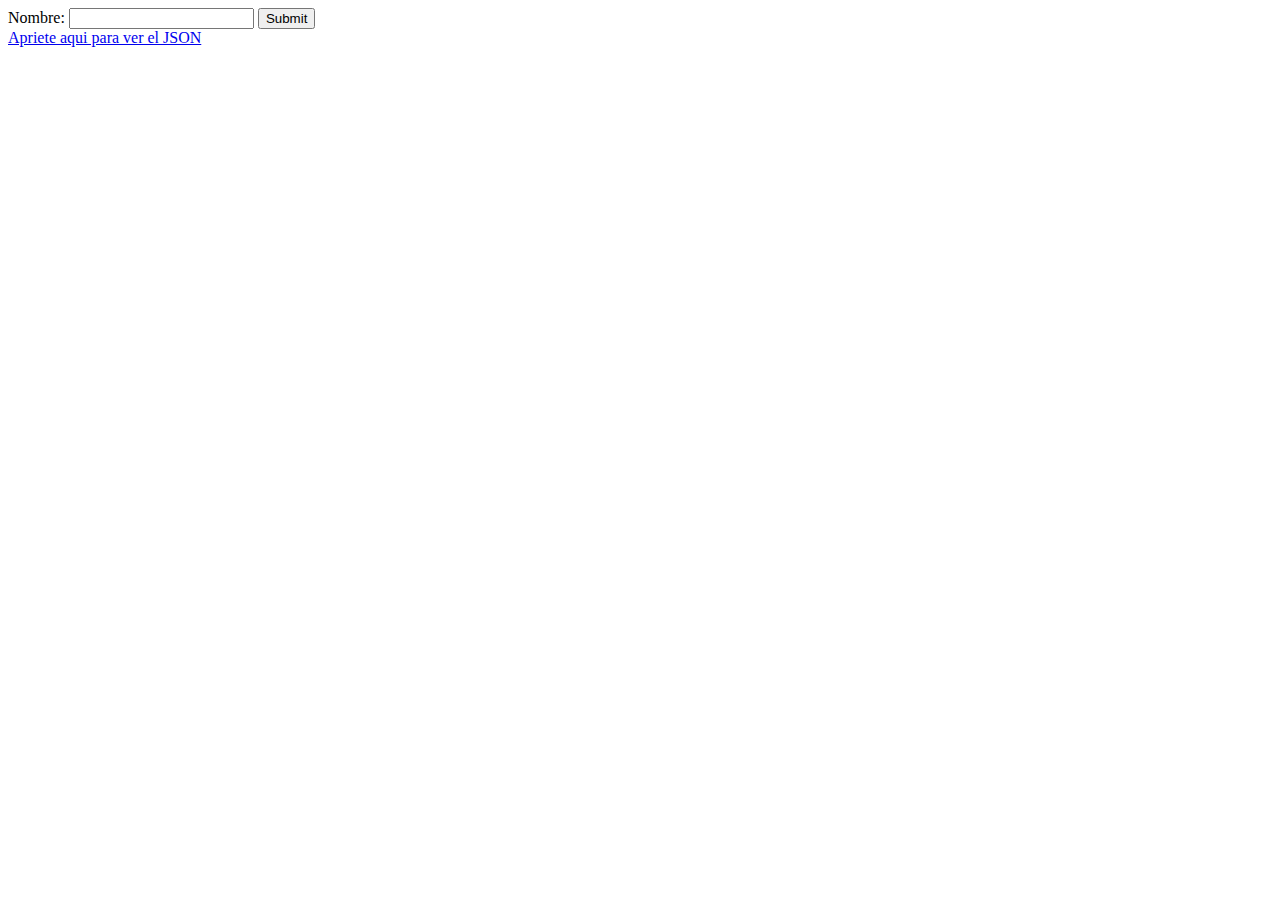
<file: 1.5 - sitiodinamico/src/main/webapp/index.html>
<!DOCTYPE html>
<html lang="en">
<head>
    <meta charset="UTF-8">
    <title>Title</title>
</head>
<body>
<form action="premio-servlet" method="post">
    <label for="POST-name">Nombre: </label><input id="POST-name" type="text" name="name">
    <button type="submit" value="Submit">Submit</button>
</form>
<a href="premio-servlet?formato=json">Apriete aqui para ver el JSON</a>
</body>
</html>
</file>
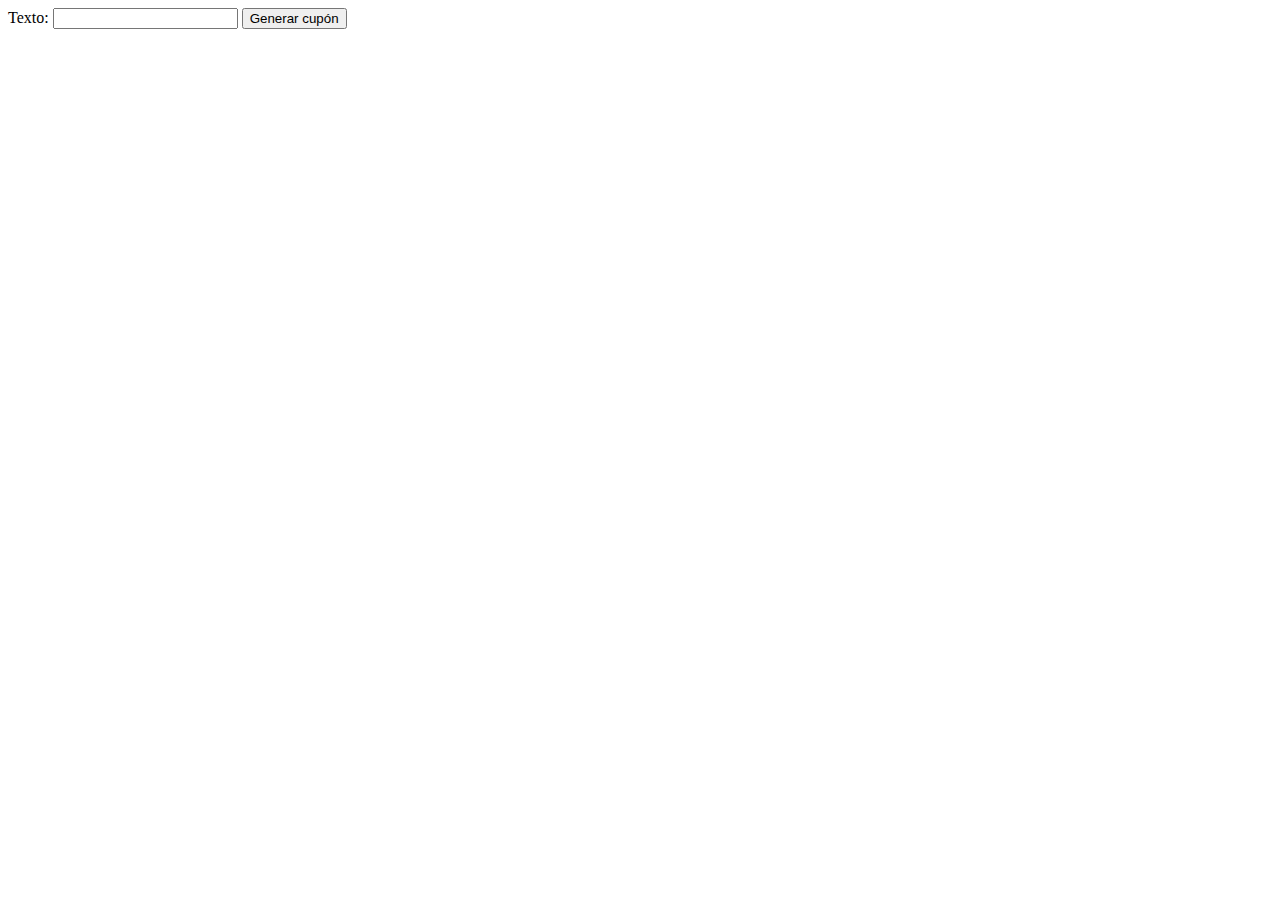
<file: 2.6 - FestivalCapital/src/main/webapp/index.html>
<!DOCTYPE html>
<html lang="en">
<head>
    <meta charset="UTF-8">
    <title>Generar cupon</title>
</head>
<body>
<form action="imprime-cupon" method="post">
    <label for="texto">Texto: </label>
    <input type="text" id="texto" name="texto" required>
    <button type="submit">Generar cupón</button>
</form>
</body>
</html>
</file>
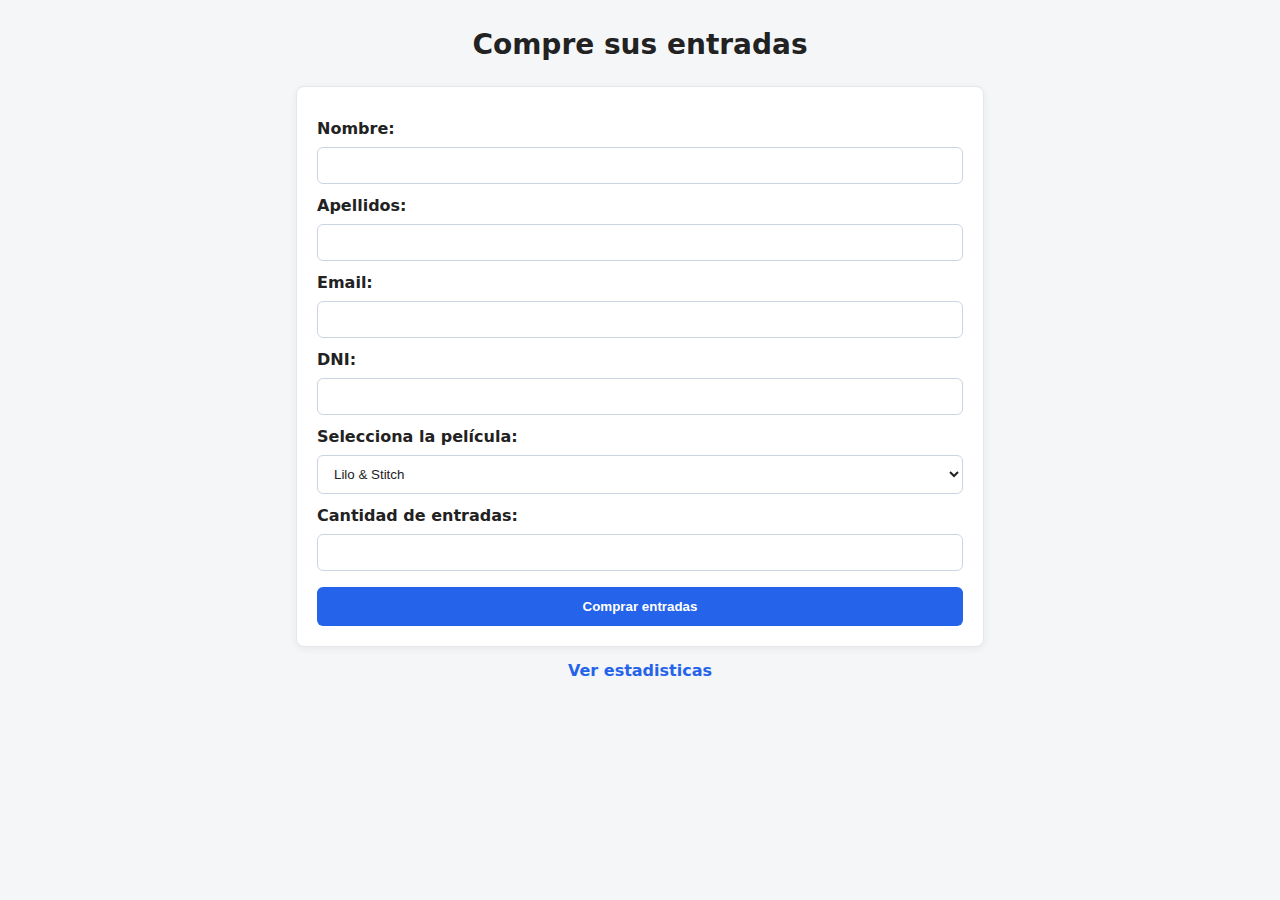
<file: Entregable 1/src/main/webapp/index.html>
<!DOCTYPE html>
<html lang="en">
<head>
    <meta charset="UTF-8">
    <title>Compre sus entradas</title>
    <meta name="viewport" content="width=device-width, initial-scale=1">
    <link rel="stylesheet" href="index.css">
</head>
<body>
    <div class="container">
        <h1>Compre sus entradas</h1>
        <form action="imprime_entrada" method="post">
            <label for="nombre">Nombre:</label>
            <input name="nombre" id="nombre" type="text"><br>
            <label for="apellidos">Apellidos:</label>
            <input name="apellidos" id="apellidos" type="text"><br>
            <label for="email">Email:</label>
            <input name="email" id="email" type="email"><br>
            <label for="dni">DNI:</label>
            <input name="dni" id="dni" type="text"><br>

            <label for="pelicula">Selecciona la película:</label>
            <select name="pelicula" id="pelicula">
                <option value="Lilo & Stitch">Lilo & Stitch</option>
                <option value="La mujer de la fila">La mujer de la fila</option>
                <option value="Demon Slayer">Demon Slayer</option>
                <option value="La luz que imaginamos">La luz que imaginamos</option>
            </select><br>
            <label for="cantidad">Cantidad de entradas:</label>
            <input name="cantidad" id="cantidad" type="number" min="1" max="10"><br>
            <button type="submit" value="Comprar entradas">Comprar entradas</button>
        </form>
        <div class="actions">
            <a href="visualizar_estadisticas">Ver estadisticas</a>
        </div>
    </div>
</body>
</html>
</file>
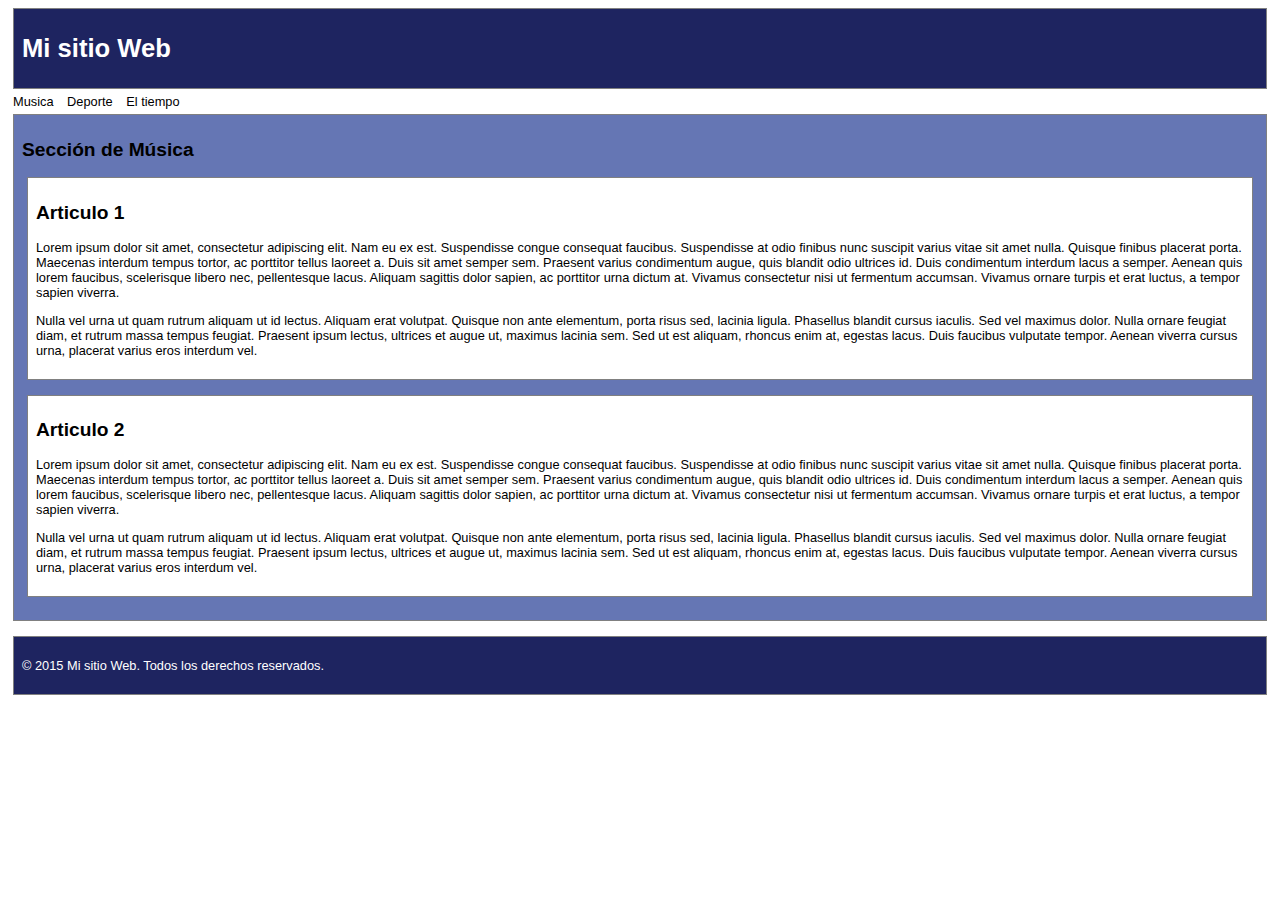
<file: 1.1 - sitioestatico/paginav4.html>
<!DOCTYPE html>
<html lang="en">
<head>
    <meta charset="UTF-8">
    <title>Paginav4</title>
    <style>
        body {
            font-family: Verdana, sans-serif;
            font-size: 0.8em;
        }
        div#header, div#footer, div#content, div#post {
            border: 1px solid grey;
            margin: 5px;
            margin-bottom: 15px;
            padding: 8px;
            background-color: white;
        }

        div#header, div#footer {
            color: white;
            background-color: #1e2460;
            margin-bottom: 5px;
        }

        div#content {
            background-color: #6576b4;
        }

        div#menu ul {
            margin: 0;
            padding: 0;
        }

        div#menu ul li {
            display: inline;
            margin: 5px;
        }
    </style>
</head>
<body>
<div id="header">
    <h1>Mi sitio Web</h1>
</div>
<div id="menu">
    <ul>
        <li>Musica</li>
        <li>Deporte</li>
        <li>El tiempo</li>
    </ul>
</div>
<div id="content">
    <h2>Sección de Música</h2>
    <div id="post">
        <h2>Articulo 1</h2>
        <p>Lorem ipsum dolor sit amet, consectetur adipiscing elit. Nam eu ex est. Suspendisse congue consequat
            faucibus. Suspendisse at odio finibus nunc suscipit varius vitae sit amet nulla. Quisque finibus placerat
            porta. Maecenas interdum tempus tortor, ac porttitor tellus laoreet a. Duis sit amet semper sem. Praesent
            varius condimentum augue, quis blandit odio ultrices id. Duis condimentum interdum lacus a semper. Aenean
            quis lorem faucibus, scelerisque libero nec, pellentesque lacus. Aliquam sagittis dolor sapien, ac porttitor
            urna dictum at. Vivamus consectetur nisi ut fermentum accumsan. Vivamus ornare turpis et erat luctus, a
            tempor sapien viverra.</p>
        <p>Nulla vel urna ut quam rutrum aliquam ut id lectus. Aliquam erat volutpat. Quisque non ante elementum, porta
            risus sed, lacinia ligula. Phasellus blandit cursus iaculis. Sed vel maximus dolor. Nulla ornare feugiat
            diam, et rutrum massa tempus feugiat. Praesent ipsum lectus, ultrices et augue ut, maximus lacinia sem. Sed
            ut est aliquam, rhoncus enim at, egestas lacus. Duis faucibus vulputate tempor. Aenean viverra cursus urna,
            placerat varius eros interdum vel.</p>
    </div>
    <div id="post">
        <h2>Articulo 2</h2>
        <p>Lorem ipsum dolor sit amet, consectetur adipiscing elit. Nam eu ex est. Suspendisse congue consequat
            faucibus. Suspendisse at odio finibus nunc suscipit varius vitae sit amet nulla. Quisque finibus placerat
            porta. Maecenas interdum tempus tortor, ac porttitor tellus laoreet a. Duis sit amet semper sem. Praesent
            varius condimentum augue, quis blandit odio ultrices id. Duis condimentum interdum lacus a semper. Aenean
            quis lorem faucibus, scelerisque libero nec, pellentesque lacus. Aliquam sagittis dolor sapien, ac porttitor
            urna dictum at. Vivamus consectetur nisi ut fermentum accumsan. Vivamus ornare turpis et erat luctus, a
            tempor sapien viverra.</p>
        <p>Nulla vel urna ut quam rutrum aliquam ut id lectus. Aliquam erat volutpat. Quisque non ante elementum, porta
            risus sed, lacinia ligula. Phasellus blandit cursus iaculis. Sed vel maximus dolor. Nulla ornare feugiat
            diam, et rutrum massa tempus feugiat. Praesent ipsum lectus, ultrices et augue ut, maximus lacinia sem. Sed
            ut est aliquam, rhoncus enim at, egestas lacus. Duis faucibus vulputate tempor. Aenean viverra cursus urna,
            placerat varius eros interdum vel.</p>
    </div>
</div>
<div id="footer">
    <p>&#169; 2015 Mi sitio Web. Todos los derechos reservados.</p>
</div>
</body>
</html>
</file>
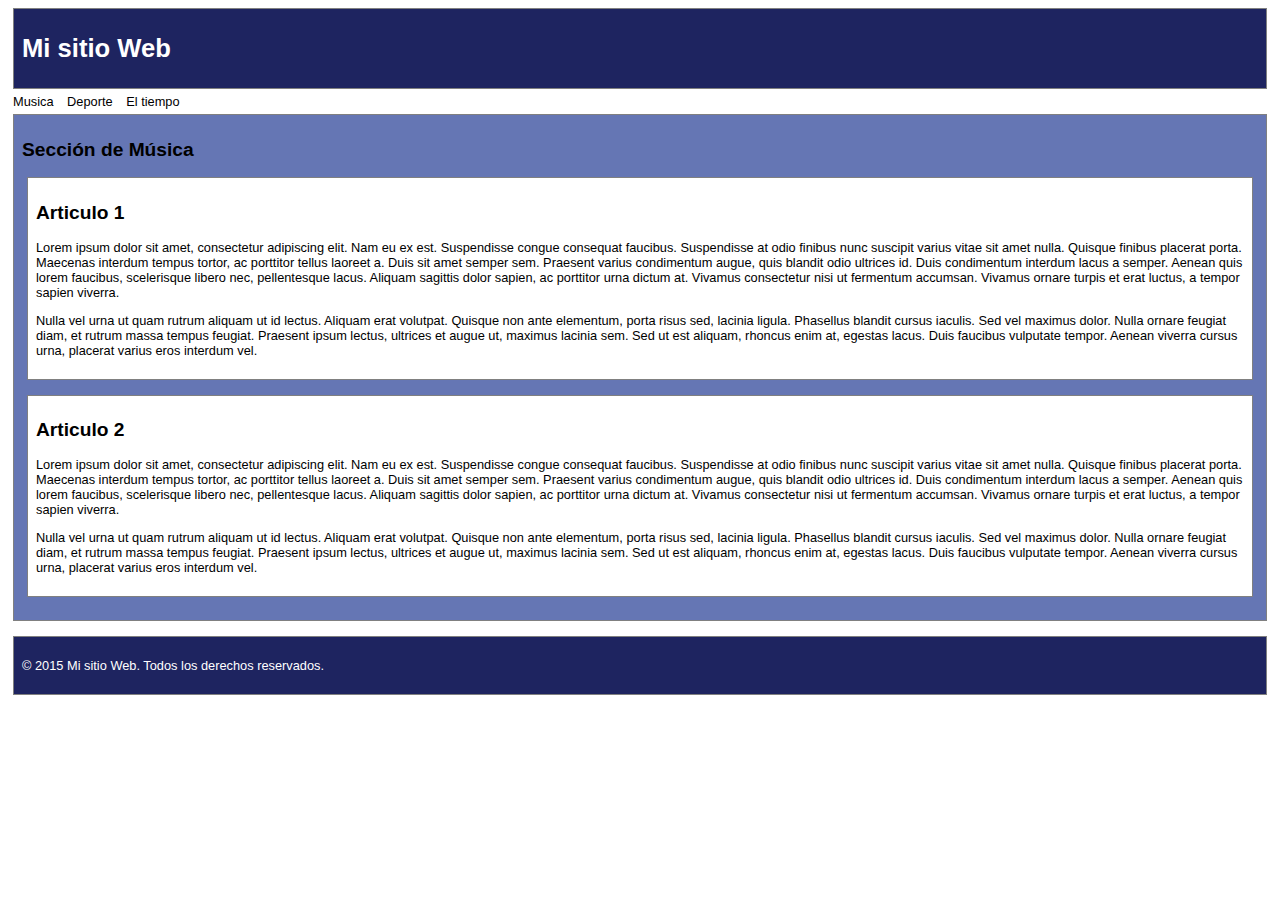
<file: 1.1 - sitioestatico/paginav5.html>
<!DOCTYPE html>
<html lang="en">
<meta charset="UTF-8">
<title>Paginav4</title>
<link rel="stylesheet" href="public/estilos/estilo.css" />
    
<body>
<header>
    <h1>Mi sitio Web</h1>
</header>
<nav>
    <ul>
        <li>Musica</li>
        <li>Deporte</li>
        <li>El tiempo</li>
    </ul>
</nav>
<section>
    <h2>Sección de Música</h2>
    <article>
        <h2>Articulo 1</h2>
        <p>Lorem ipsum dolor sit amet, consectetur adipiscing elit. Nam eu ex est. Suspendisse congue consequat
            faucibus. Suspendisse at odio finibus nunc suscipit varius vitae sit amet nulla. Quisque finibus placerat
            porta. Maecenas interdum tempus tortor, ac porttitor tellus laoreet a. Duis sit amet semper sem. Praesent
            varius condimentum augue, quis blandit odio ultrices id. Duis condimentum interdum lacus a semper. Aenean
            quis lorem faucibus, scelerisque libero nec, pellentesque lacus. Aliquam sagittis dolor sapien, ac porttitor
            urna dictum at. Vivamus consectetur nisi ut fermentum accumsan. Vivamus ornare turpis et erat luctus, a
            tempor sapien viverra.</p>
        <p>Nulla vel urna ut quam rutrum aliquam ut id lectus. Aliquam erat volutpat. Quisque non ante elementum, porta
            risus sed, lacinia ligula. Phasellus blandit cursus iaculis. Sed vel maximus dolor. Nulla ornare feugiat
            diam, et rutrum massa tempus feugiat. Praesent ipsum lectus, ultrices et augue ut, maximus lacinia sem. Sed
            ut est aliquam, rhoncus enim at, egestas lacus. Duis faucibus vulputate tempor. Aenean viverra cursus urna,
            placerat varius eros interdum vel.</p>
    </article>
    <article>
        <h2>Articulo 2</h2>
        <p>Lorem ipsum dolor sit amet, consectetur adipiscing elit. Nam eu ex est. Suspendisse congue consequat
            faucibus. Suspendisse at odio finibus nunc suscipit varius vitae sit amet nulla. Quisque finibus placerat
            porta. Maecenas interdum tempus tortor, ac porttitor tellus laoreet a. Duis sit amet semper sem. Praesent
            varius condimentum augue, quis blandit odio ultrices id. Duis condimentum interdum lacus a semper. Aenean
            quis lorem faucibus, scelerisque libero nec, pellentesque lacus. Aliquam sagittis dolor sapien, ac porttitor
            urna dictum at. Vivamus consectetur nisi ut fermentum accumsan. Vivamus ornare turpis et erat luctus, a
            tempor sapien viverra.</p>
        <p>Nulla vel urna ut quam rutrum aliquam ut id lectus. Aliquam erat volutpat. Quisque non ante elementum, porta
            risus sed, lacinia ligula. Phasellus blandit cursus iaculis. Sed vel maximus dolor. Nulla ornare feugiat
            diam, et rutrum massa tempus feugiat. Praesent ipsum lectus, ultrices et augue ut, maximus lacinia sem. Sed
            ut est aliquam, rhoncus enim at, egestas lacus. Duis faucibus vulputate tempor. Aenean viverra cursus urna,
            placerat varius eros interdum vel.</p>
    </article>
</section>
<footer>
    <p>&#169; 2015 Mi sitio Web. Todos los derechos reservados.</p>
</footer>
</body>
</html>
</file>
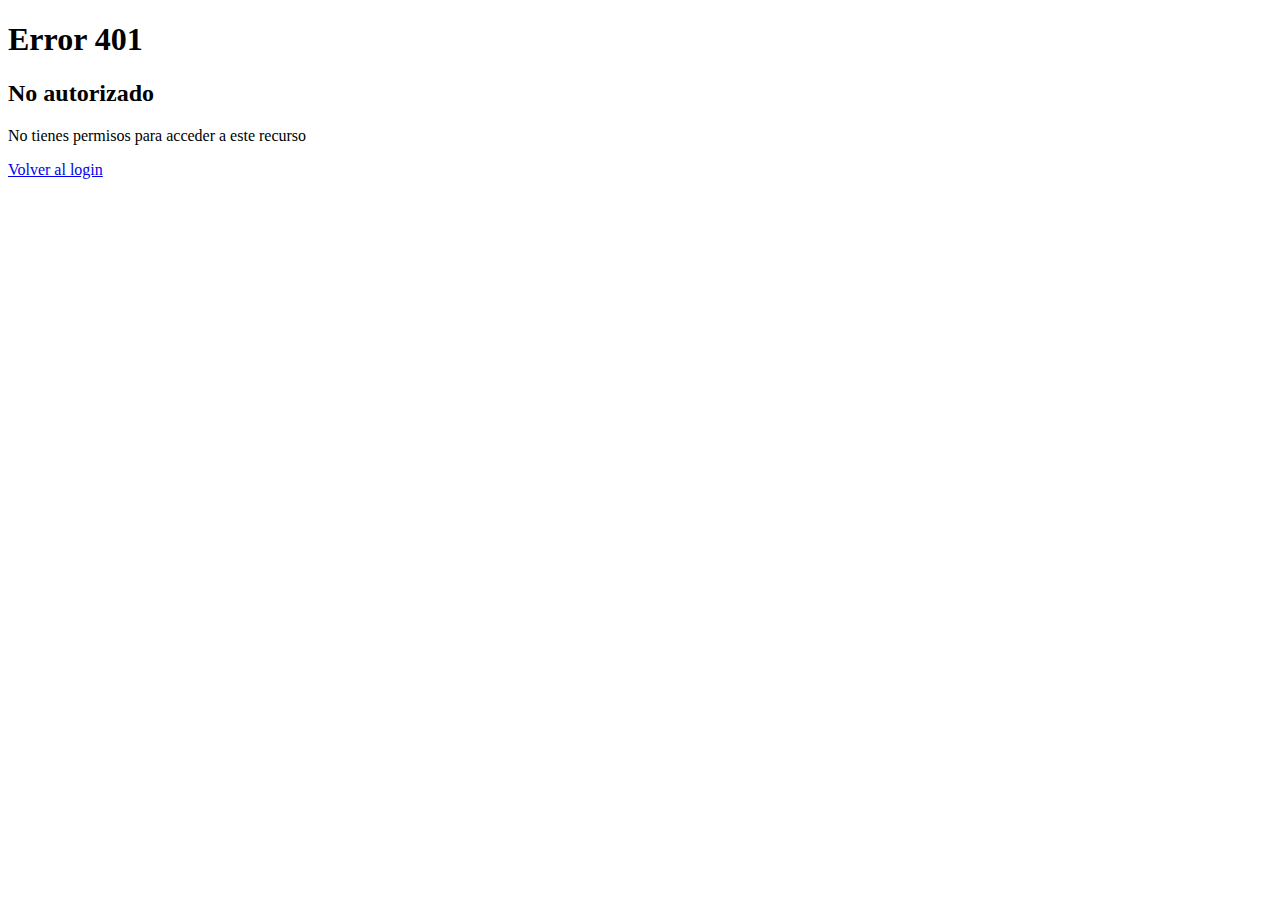
<file: 2.1 - clasificados/src/main/webapp/error401.html>
<!DOCTYPE html>
<html lang="en">
<head>
    <meta charset="UTF-8">
    <title>401 no autorizado</title>
</head>
<body>
    <h1>Error 401</h1>
    <h2>No autorizado</h2>
    <p>No tienes permisos para acceder a este recurso</p>
    <a href="login.html">Volver al login</a>
</body>
</html>
</file>
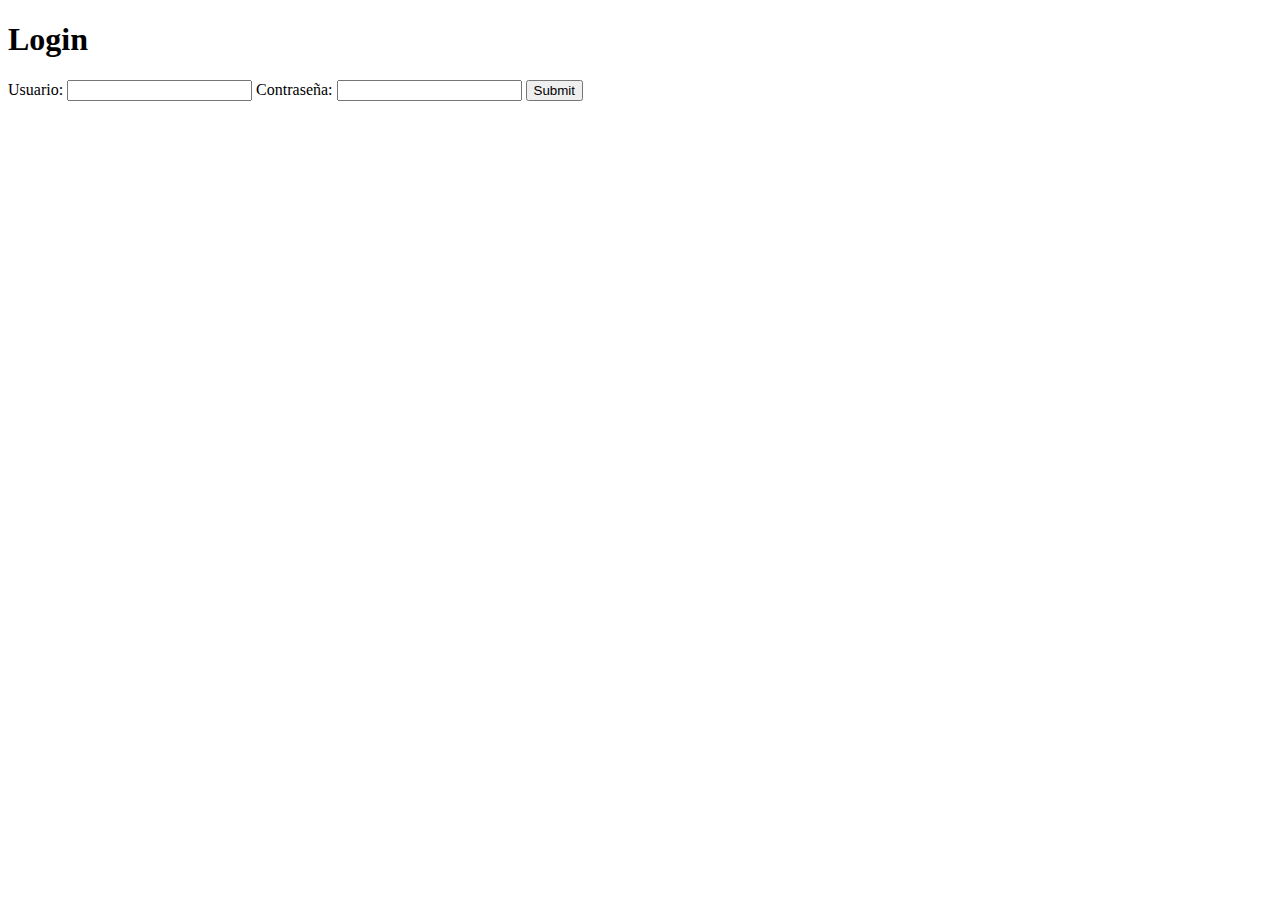
<file: 2.1 - clasificados/src/main/webapp/login.html>
<!DOCTYPE html>
<html lang="en">
<head>
    <meta charset="UTF-8">
    <title>Title</title>
</head>
<body>
    <h1>Login</h1>
    <form action="login" method="post">
        <label for="username">Usuario: </label><input name="username" id="username">
        <label for="password">Contraseña: </label><input type="password" name="password" id="password">
        <button type="submit">Submit</button>
    </form>
</body>
</html>
</file>
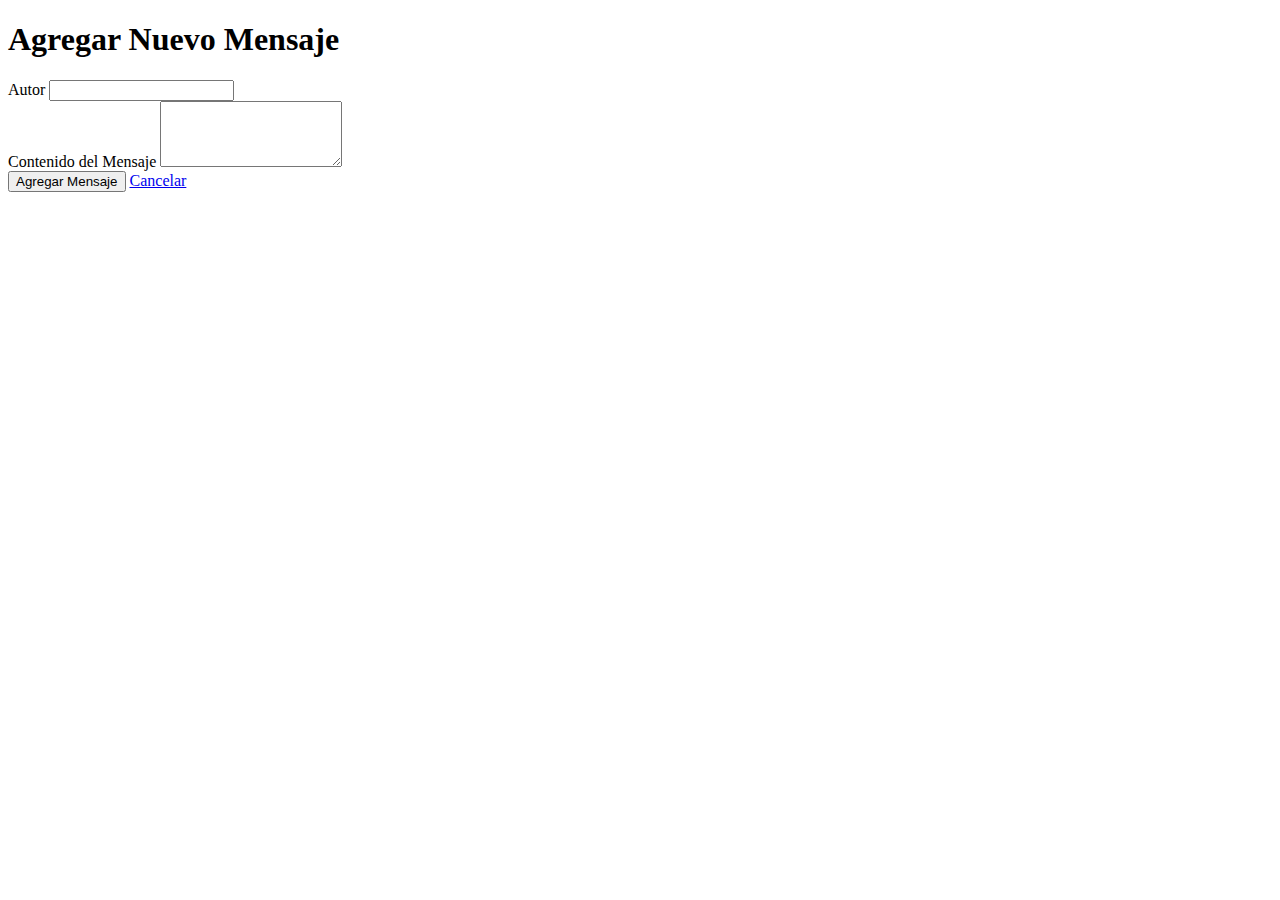
<file: 4 - Blog De Mensajes/src/main/webapp/add_message.html>
<!DOCTYPE html>
<html lang="en">
<head>
    <meta charset="UTF-8">
    <title>Nuevo mensaje</title>
    <!-- Bootstrap CSS -->
    <link href="https://cdn.jsdelivr.net/npm/bootstrap@5.3.8/dist/css/bootstrap.min.css" rel="stylesheet" integrity="sha384-sRIl4kxILFvY47J16cr9ZwB07vP4J8+LH7qKQnuqkuIAvNWLzeN8tE5YBujZqJLB" crossorigin="anonymous">
</head>
<body>
<div class="container mt-5">
    <h1 class="mb-4">Agregar Nuevo Mensaje</h1>
    <form action="save_message" method="post">
        <div class="form-group">
            <label for="sender">Autor</label>
            <input type="text" class="form-control" id="sender" name="sender" required>
        </div>
        <div class="form-group">
            <label for="message">Contenido del Mensaje</label>
            <textarea class="form-control" id="message" name="message" rows="4" required></textarea>
        </div>
        <button type="submit" class="btn btn-primary">Agregar Mensaje</button>
        <a href="list_messages" class="btn btn-secondary">Cancelar</a>
    </form>
</div>

<!-- Bootstrap JS -->
<script src="https://cdn.jsdelivr.net/npm/bootstrap@5.3.8/dist/js/bootstrap.bundle.min.js" integrity="sha384-FKyoEForCGlyvwx9Hj09JcYn3nv7wiPVlz7YYwJrWVcXK/BmnVDxM+D2scQbITxI" crossorigin="anonymous"></script>
</body>
</html>
</file>
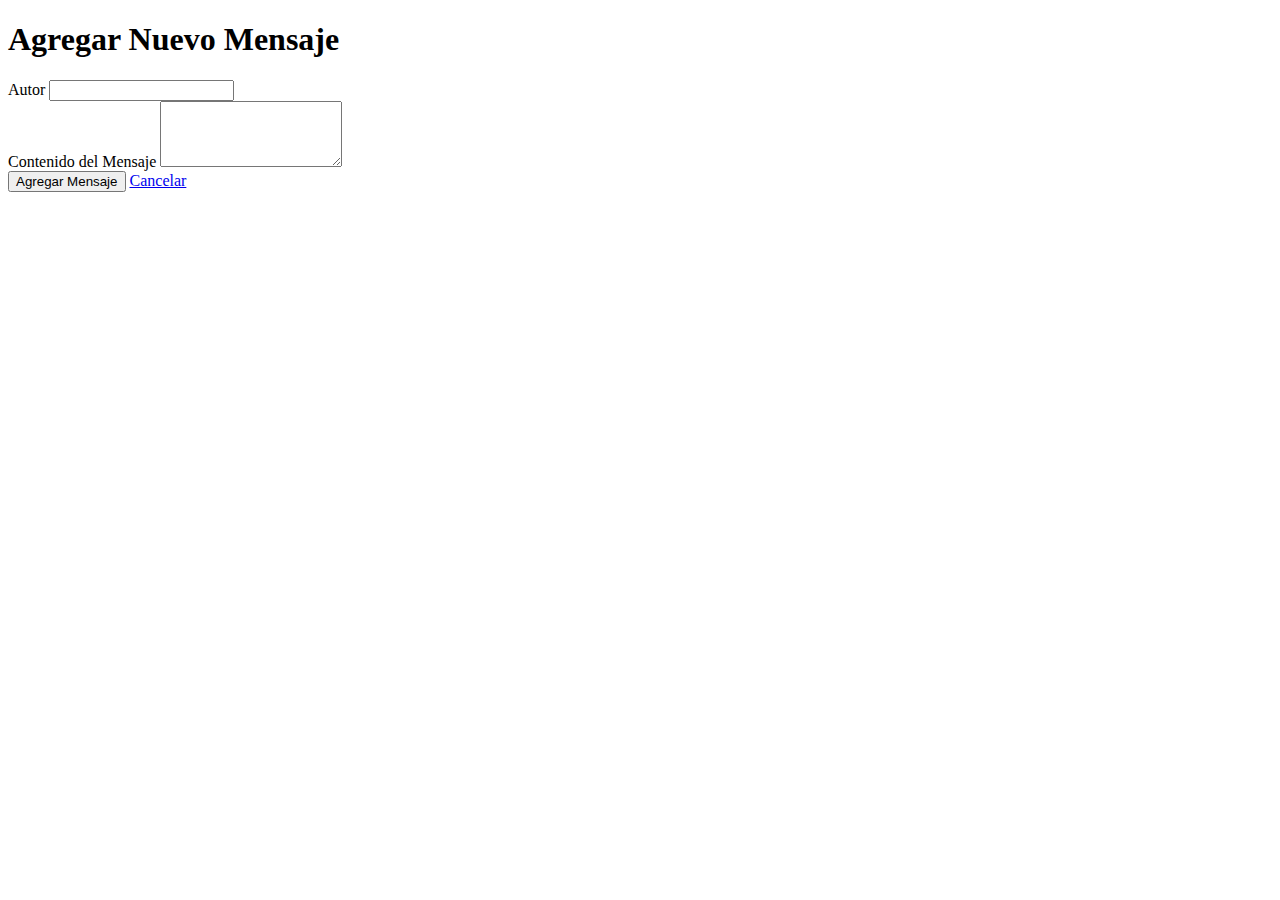
<file: 5-blog-mensajes-jpa/src/main/webapp/add_message.html>
<!DOCTYPE html>
<html lang="en">
<head>
    <meta charset="UTF-8">
    <title>Nuevo mensaje</title>
    <!-- Bootstrap CSS -->
    <link crossorigin="anonymous" href="https://cdn.jsdelivr.net/npm/bootstrap@5.3.8/dist/css/bootstrap.min.css"
          integrity="sha384-sRIl4kxILFvY47J16cr9ZwB07vP4J8+LH7qKQnuqkuIAvNWLzeN8tE5YBujZqJLB" rel="stylesheet">
</head>
<body>
<div class="container mt-5">
    <h1 class="mb-4">Agregar Nuevo Mensaje</h1>
    <form action="save_message" method="post">
        <div class="form-group">
            <label for="sender">Autor</label>
            <input class="form-control" id="sender" name="sender" required type="text">
        </div>
        <div class="form-group">
            <label for="message">Contenido del Mensaje</label>
            <textarea class="form-control" id="message" name="message" required rows="4"></textarea>
        </div>
        <button class="btn btn-primary" type="submit">Agregar Mensaje</button>
        <a class="btn btn-secondary" href="list_messages">Cancelar</a>
    </form>
</div>

<!-- Bootstrap JS -->
<script crossorigin="anonymous"
        integrity="sha384-FKyoEForCGlyvwx9Hj09JcYn3nv7wiPVlz7YYwJrWVcXK/BmnVDxM+D2scQbITxI"
        src="https://cdn.jsdelivr.net/npm/bootstrap@5.3.8/dist/js/bootstrap.bundle.min.js"></script>
</body>
</html>
</file>
<file: Entregable 1/src/main/webapp/index.css>
* { box-sizing: border-box; }
body {
    margin: 0;
    font-family: system-ui, -apple-system, Segoe UI, Roboto, Helvetica, Arial, sans-serif;
    background: #f4f6f8;
    color: #222;
    line-height: 1.5;
}

/* Contenedor principal */
.container {
    max-width: 720px;
    margin: 24px auto;
    padding: 0 16px;
}

/* Título */
h1 {
    text-align: center;
    font-size: 28px;
    margin: 16px 0 20px;
}

/* Tarjeta del formulario */
form {
    background: #fff;
    border: 1px solid #e5e7eb;
    border-radius: 8px;
    padding: 16px;
    box-shadow: 0 2px 8px rgba(0,0,0,0.06);
}

/* Etiquetas e inputs */
label {
    display: block;
    font-weight: 600;
    margin: 10px 0 6px;
}

input, select {
    width: 100%;
    padding: 10px 12px;
    border: 1px solid #cbd5e1;
    border-radius: 6px;
    background: #fff;
    color: #222;
    outline: none;
    transition: border-color .2s ease, box-shadow .2s ease;
}
input:focus, select:focus {
    border-color: #2563eb;
    box-shadow: 0 0 0 3px rgba(37, 99, 235, 0.15);
}

/* Ajuste de los saltos de línea existentes */
form br { line-height: 0; }

/* Botón de envío */
button[type="submit"] {
    width: 100%;
    margin-top: 16px;
    padding: 12px 16px;
    border: none;
    border-radius: 6px;
    background: #2563eb;
    color: #fff;
    font-weight: 600;
    cursor: pointer;
    transition: background-color .15s ease, filter .15s ease;
}
button[type="submit"]:hover { filter: brightness(1.05); }
button[type="submit"]:active { filter: brightness(0.95); }

/* Enlace inferior */
.actions {
    text-align: center;
    margin-top: 12px;
}
.actions a {
    color: #2563eb;
    text-decoration: none;
    font-weight: 600;
}
.actions a:hover { text-decoration: underline; }

/* Responsive sencillo */
@media (min-width: 560px) {
    form {
        padding: 20px;
    }
}
</file>
<file: 1.1 - sitioestatico/public/estilos/estilo.css>
body {
    font-family: Verdana, sans-serif;
    font-size: 0.8em;
}
header, footer, section, article {
    border: 1px solid grey;
    margin: 5px;
    margin-bottom: 15px;
    padding: 8px;
    background-color: white;
}

header, footer {
    color: white;
    background-color: #1e2460;
    margin-bottom: 5px;
}

section {
    background-color: #6576b4;
}

nav ul {
    margin: 0;
    padding: 0;
}

nav ul li {
    display: inline;
    margin: 5px;
}
</file>
